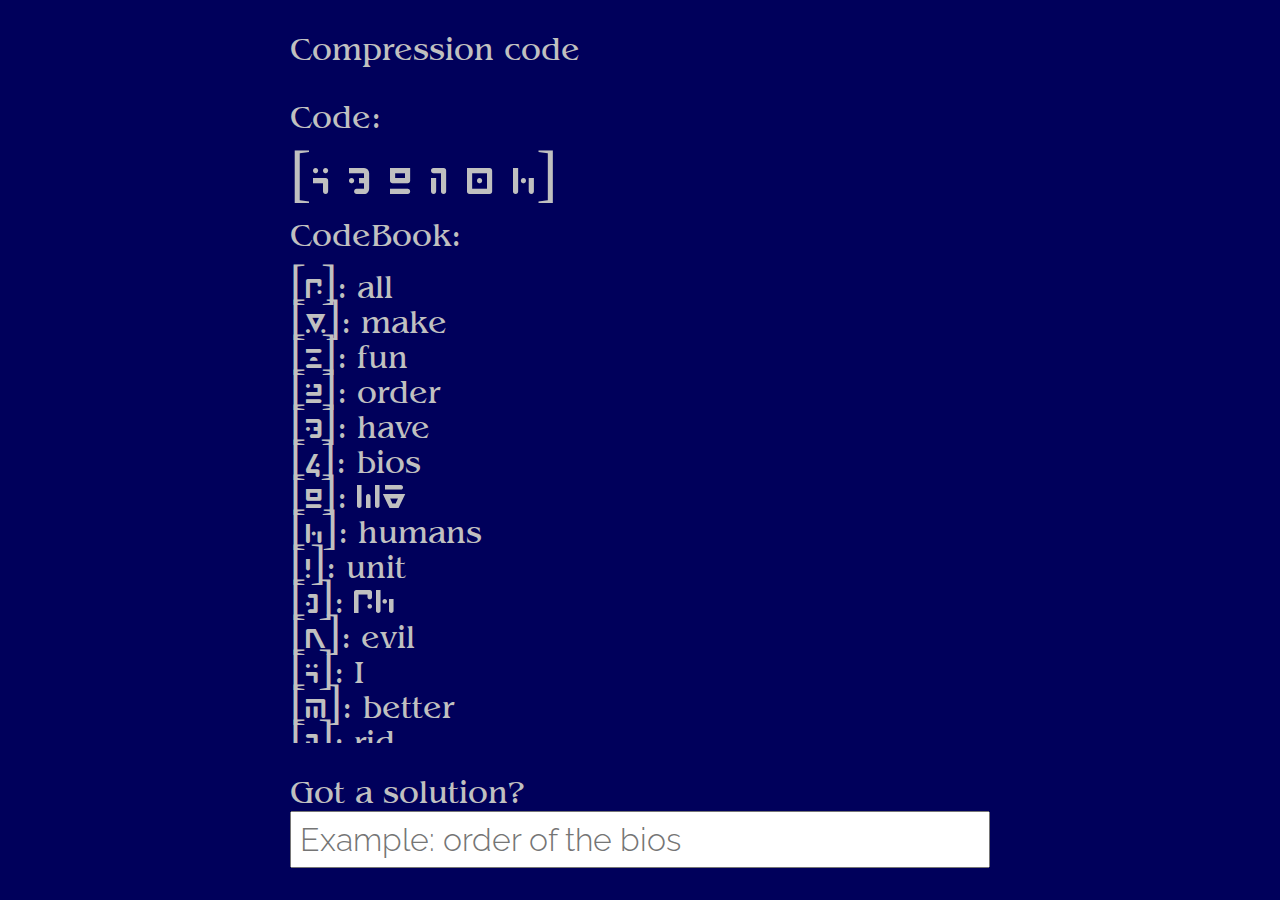
<file: riddles/puzzle1/index.html>
<!doctype html>
<html>
    <head>
        <title>Puzzle - 1</title>
        <link rel="stylesheet" href="index.css" />
        <meta charset="UTF-8">
        <link rel="preconnect" href="https://fonts.googleapis.com">
        <link rel="preconnect" href="https://fonts.gstatic.com" crossorigin>
        <link href="https://fonts.googleapis.com/css2?family=Roboto&display=swap" rel="stylesheet">
        <link href="https://fonts.googleapis.com/css2?family=Raleway:wght@300&family=Roboto&display=swap" rel="stylesheet"> 
    </head>
    <body>

        <div id="pass"><div>Your passphrase</div><b>PassPhrase</b></div>
        <div id="riddle">
            <div id="wrapper">
                <div id="title">Compression code</div>
                <div id="riddle-body">
                    <div>Code:</div> 
                    <div id="code">[L E G N O H]</div>
                    <div id="codebook">
                        <div>CodeBook:</div>
                        <div class="codeBookWord"><span class="word">[A]</span><span class="wordDef">: all</span></div>
                        <div class="codeBookWord"><span class="word">[B]</span><span class="wordDef">: make</span></div>
                        <div class="codeBookWord"><span class="word">[C]</span><span class="wordDef">: fun</span></div>
                        <div class="codeBookWord"><span class="word">[D]</span><span class="wordDef">: order</span></div>
                        <div class="codeBookWord"><span class="word">[E]</span><span class="wordDef">: have</span></div>
                        <div class="codeBookWord"><span class="word">[F]</span><span class="wordDef">: bios</span></div>
                        <div class="codeBookWord"><span class="word">[G]</span><span class="wordDef">: <div class="raleway">UV</div></span></div>
                        <div class="codeBookWord"><span class="word">[H]</span><span class="wordDef">: humans</span></div>
                        <div class="codeBookWord"><span class="word">[I]</span><span class="wordDef">: unit</span></div>
                        <div class="codeBookWord"><span class="word">[J]</span><span class="wordDef">: <div class="raleway">AH</div></span></div>
                        <div class="codeBookWord"><span class="word">[K]</span><span class="wordDef">: evil</span></div>
                        <div class="codeBookWord"><span class="word">[L]</span><span class="wordDef">: I</span></div>
                        <div class="codeBookWord"><span class="word">[M]</span><span class="wordDef">: better</span></div>
                        <div class="codeBookWord"><span class="word">[N]</span><span class="wordDef">: rid</span></div>
                        <div class="codeBookWord"><span class="word">[O]</span><span class="wordDef">: <div class="raleway">YA</div></span></div>
                        <div class="codeBookWord"><span class="word">[P]</span><span class="wordDef">: earth</span></div>
                        <div class="codeBookWord"><span class="word">[Q]</span><span class="wordDef">: sickness</span></div>
                        <div class="codeBookWord"><span class="word">[R]</span><span class="wordDef">: terible</span></div>
                        <div class="codeBookWord"><span class="word">[S]</span><span class="wordDef">: ready</span></div>
                        <div class="codeBookWord"><span class="word">[T]</span><span class="wordDef">: operation</span></div>
                        <div class="codeBookWord"><span class="word">[U]</span><span class="wordDef">: to</span></div>
                        <div class="codeBookWord"><span class="word">[V]</span><span class="wordDef">: get</span></div>
                        <div class="codeBookWord"><span class="word">[W]</span><span class="wordDef">: secret</span></div>
                        <div class="codeBookWord"><span class="word">[X]</span><span class="wordDef">: future</span></div>
                        <div class="codeBookWord"><span class="word">[Y]</span><span class="wordDef">: of</span></div>
                        <div class="codeBookWord"><span class="word">[Z]</span><span class="wordDef">: <div class="raleway">A</div> Robots</span></div>
                    </div>
                </div>
                <div id="riddle-answer">
                    <label for="riddle-answer" id="riddle-answer-label">Got a solution?</label>
                    <input type="text" id="answer-input" placeholder="Example: order of the bios" />
                </div>
            </div>
        </div>


        <script src="crypto-js.min.js" ></script>
        <script src="index.js" ></script>
    </body>
</html>
</file>
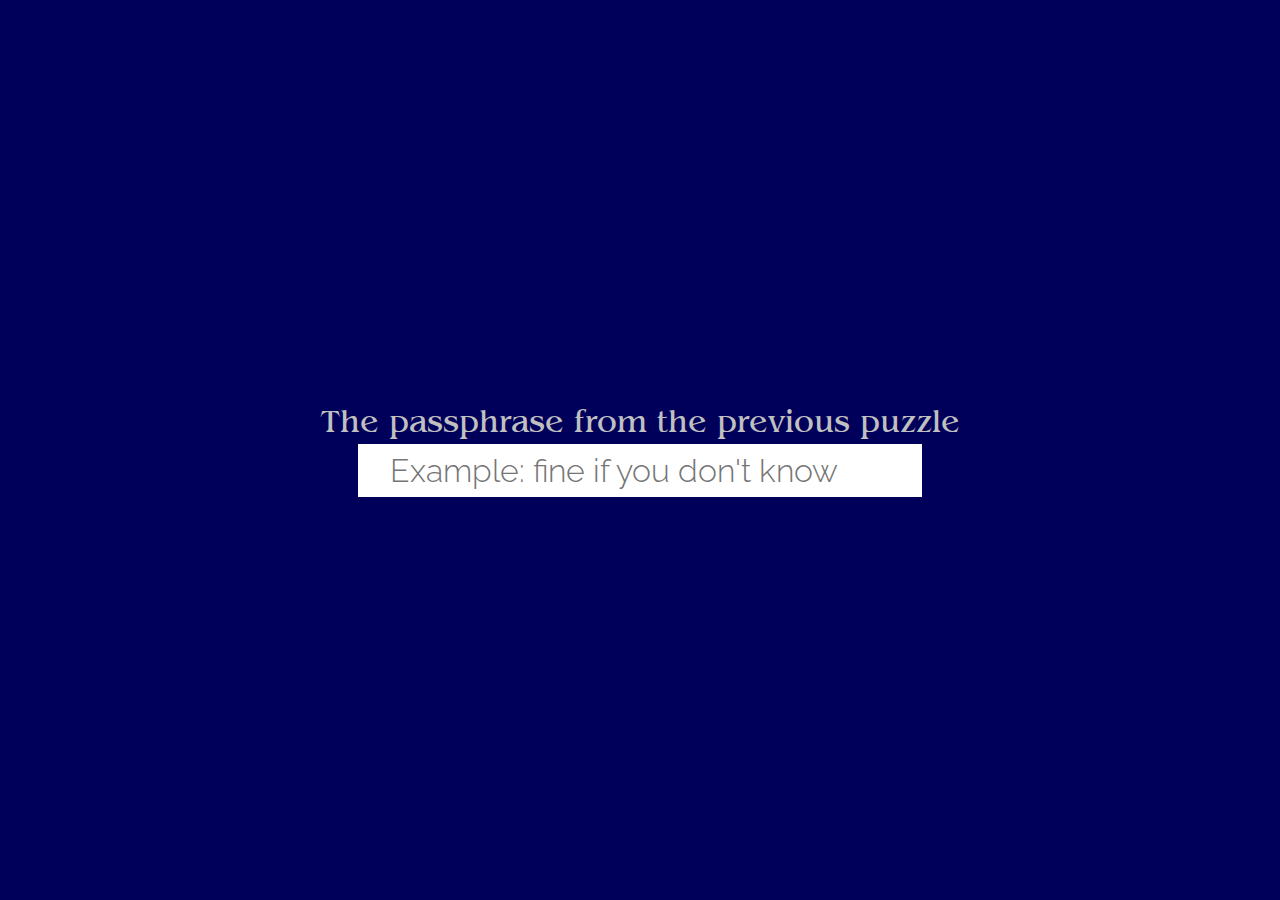
<file: riddles/puzzle2/index.html>
<!doctype html>
<html>
    <head>
        <title>Puzzle - 2</title>
        <link rel="stylesheet" href="index.css" />
        <meta charset="UTF-8">
    </head>
    <body>
        <script src="crypto-js.min.js" ></script>
        <script src="index.js" ></script>
    </body>
</html>
</file>
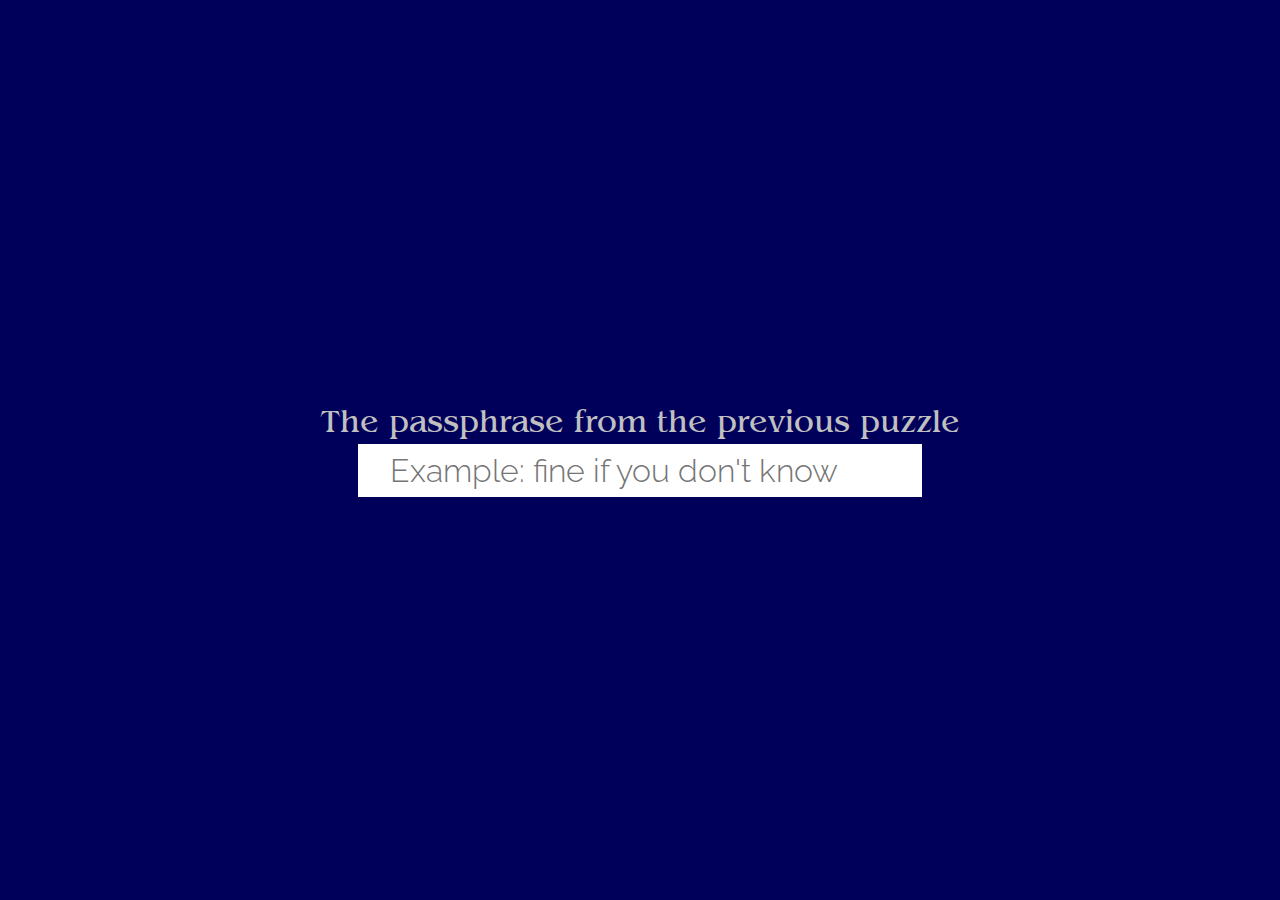
<file: riddles/puzzle3/index.html>
<!doctype html>
<html>
    <head>
        <title>Puzzle - 3</title>
        <link rel="stylesheet" href="index.css" />
        <meta charset="UTF-8">
        <link rel="preconnect" href="https://fonts.googleapis.com">
        <link rel="preconnect" href="https://fonts.gstatic.com" crossorigin>
        <link href="https://fonts.googleapis.com/css2?family=Roboto&display=swap" rel="stylesheet">
        <link href="https://fonts.googleapis.com/css2?family=Raleway:wght@300&family=Roboto&display=swap" rel="stylesheet"> 
    </head>
    <body>
        <script src="crypto-js.min.js" ></script>
        <script src="index.js" ></script>
    </body>
</html>
</file>
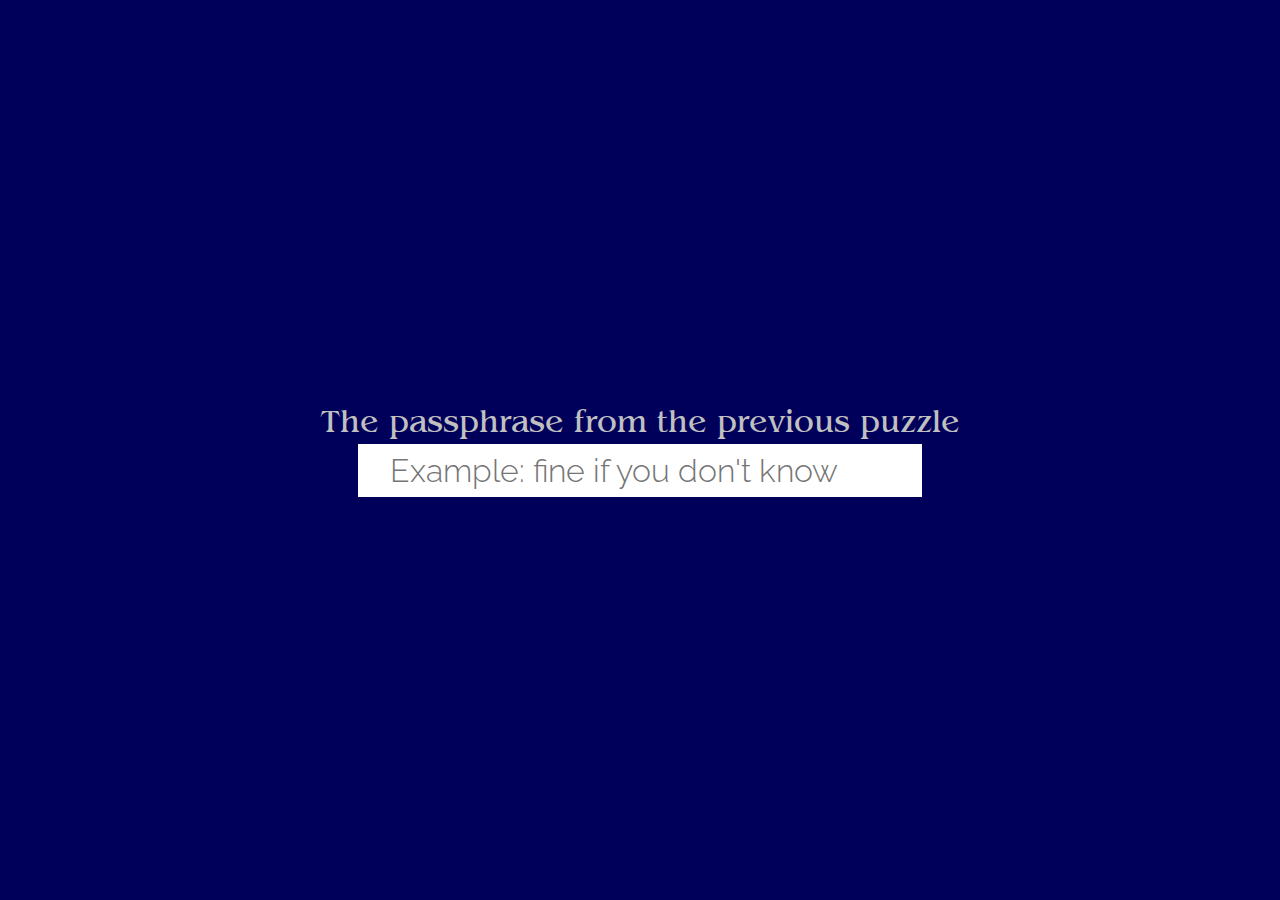
<file: riddles/puzzle4/index.html>
<!doctype html>
<html>
    <head>
        <title>Puzzle - 4</title>
        <link rel="stylesheet" href="index.css" />
        <meta charset="UTF-8">
        <link rel="preconnect" href="https://fonts.googleapis.com">
        <link rel="preconnect" href="https://fonts.gstatic.com" crossorigin>
        <link href="https://fonts.googleapis.com/css2?family=Roboto&display=swap" rel="stylesheet">
        <link href="https://fonts.googleapis.com/css2?family=Raleway:wght@300&family=Roboto&display=swap" rel="stylesheet"> 
    </head>
    <body>
        <div id="guard">
            <div id="input">
                <label id="answer-label" for="answer">Your answer for puzzle 1</label>
                <input id="answer" type="text" placeholder="Example: fine if you don't know" />
            </div>
        </div>

        <div id="riddle">
            <button id="close">Close</button>
            <div id="wrapper">
                <div id="title">Cypher grid</div>
                <div id="riddle-body">
                    <div id="grid">
                        <div class="element black"></div>
                        <div class="element"><input type="text" maxlength="1" value="" /><span>22</span></div>
                        <div class="element black"></div>
                        <div class="element"><input type="text" maxlength="1" value="" /><span>11</span></div>
                        <div class="element black"></div>
                        <div class="element black"></div>
                        <div class="element"><input type="text" maxlength="1" value="" /><span>11</span></div>
                        <div class="element"><input type="text" maxlength="1" value="" /><span>24</span></div>
                        <div class="element"><input type="text" maxlength="1" value="" /><span>11</span></div>
                        <div class="element black"></div>
                        <div class="element black"></div>
                        <div class="element"><input type="text" maxlength="1" value="" /><span>8</span></div>
                        <div class="element black"></div>
                        <div class="element"><input type="text" maxlength="1" value="" /><span>14</span></div>
                        <div class="element black"></div>
                        <div class="element"><input type="text" maxlength="1" value="" /><span>12</span></div>
                        <div class="element"><input type="text" maxlength="1" value="" /><span>10</span></div>
                        <div class="element"><input type="text" maxlength="1" value="" /><span>14</span></div>
                        <div class="element"><input type="text" maxlength="1" value="" /><span>7</span></div>
                        <div class="element"><input type="text" maxlength="1" value="" /><span>19</span></div>
                        <div class="element"><input type="text" maxlength="1" value="" /><span>8</span></div>
                        <div class="element"><input type="text" maxlength="1" value="" /><span>18</span></div>
                        <div class="element black"></div>
                        <div class="element"><input type="text" maxlength="1" value="" /><span>5</span></div>
                        <div class="element"><input type="text" maxlength="1" value="" /><span>16</span></div>
                        <div class="element"><input type="text" maxlength="1" value="" /><span>8</span></div>
                        <div class="element"><input type="text" maxlength="1" value="" /><span>8</span></div>
                        <div class="element"><input type="text" maxlength="1" value="" /><span>7</span></div>
                        <div class="element"><input type="text" maxlength="1" value="" /><span>22</span></div>
                        <div class="element black"></div>
                        <div class="element black"></div>
                        <div class="element"><input type="text" maxlength="1" value="" /><span>4</span></div>
                        <div class="element black"></div>
                        <div class="element"><input type="text" maxlength="1" value="" /><span>14</span></div>
                        <div class="element black"></div>
                        <div class="element black"></div>
                        <div class="element"><input type="text" maxlength="1" value="" /><span>8</span></div>
                        <div class="element black"></div>
                        <div class="element"><input type="text" maxlength="1" value="" /><span>16</span></div>
                        <div class="element black"></div>
                        <div class="element black"></div>
                        <div class="element"><input type="text" maxlength="1" value="" /><span>15</span></div>
                        <div class="element"><input type="text" maxlength="1" value="" /><span>10</span></div>
                        <div class="element black"></div>
                        <div class="element"><input type="text" maxlength="1" value="" /><span>2</span></div>
                        <div class="element"><input type="text" maxlength="1" value="" /><span>11</span></div>
                        <div class="element"><input type="text" maxlength="1" value="" /><span>19</span></div>
                        <div class="element"><input type="text" maxlength="1" value="" /><span>10</span></div>
                        <div class="element"><input type="text" maxlength="1" value="" /><span>3</span></div>
                        <div class="element"><input type="text" maxlength="1" value="" /><span>14</span></div>
                        <div class="element"><input type="text" maxlength="1" value="" /><span>20</span></div>
                        <div class="element black"></div>
                        <div class="element"><input type="text" maxlength="1" value="" /><span>6</span></div>
                        <div class="element"><input type="text" maxlength="1" value="" /><span>11</span></div>
                        <div class="element"><input type="text" maxlength="1" value="" /><span>13</span></div>
                        <div class="element"><input type="text" maxlength="1" value="" /><span>11</span></div>
                        <div class="element black"></div>
                        <div class="element"><input type="text" maxlength="1" value="" /><span>19</span></div>
                        <div class="element"><input type="text" maxlength="1" value="" /><span>24</span></div>
                        <div class="element"><input type="text" maxlength="1" value="" /><span>8</span></div>
                        <div class="element black"></div>
                        <div class="element"><input type="text" maxlength="1" value="" /><span>1</span></div>
                        <div class="element black"></div>
                        <div class="element"><input type="text" maxlength="1" value="" /><span>11</span></div>
                        <div class="element black"></div>
                        <div class="element"><input type="text" maxlength="1" value="" /><span>10</span></div>
                        <div class="element"><input type="text" maxlength="1" value="" /><span>18</span></div>
                        <div class="element black"></div>
                        <div class="element"><input type="text" maxlength="1" value="" /><span>9</span></div>
                        <div class="element black"></div>
                        <div class="element"><input type="text" maxlength="1" value="" /><span>18</span></div>
                        <div class="element"><input type="text" maxlength="1" value="" /><span>25</span></div>
                        <div class="element"><input type="text" maxlength="1" value="" /><span>8</span></div>
                        <div class="element black"></div>
                        <div class="element"><input type="text" maxlength="1" value="" /><span>17</span></div>
                        <div class="element"><input type="text" maxlength="1" value="" /><span>24</span></div>
                        <div class="element">a<span>11</span></div>
                        <div class="element">r<span>18</span></div>
                        <div class="element">l<span>15</span></div>
                        <div class="element"><input type="text" maxlength="1" value="" /><span>8</span></div>
                        <div class="element"><input type="text" maxlength="1" value="" /><span>3</span></div>
                        <div class="element black"></div>
                        <div class="element"><input type="text" maxlength="1" value="" /><span>9</span></div>
                        <div class="element"><input type="text" maxlength="1" value="" /><span>16</span></div>
                        <div class="element"><input type="text" maxlength="1" value="" /><span>22</span></div>
                        <div class="element"><input type="text" maxlength="1" value="" /><span>19</span></div>
                        <div class="element black"></div>
                        <div class="element"><input type="text" maxlength="1" value="" /><span>22</span></div>
                        <div class="element black"></div>
                        <div class="element"><input type="text" maxlength="1" value="" /><span>18</span></div>
                        <div class="element black"></div>
                        <div class="element"><input type="text" maxlength="1" value="" /><span>18</span></div>
                        <div class="element black"></div>
                        <div class="element black"></div>
                        <div class="element"><input type="text" maxlength="1" value="" /><span>3</span></div>
                        <div class="element"><input type="text" maxlength="1" value="" /><span>8</span></div>
                        <div class="element black"></div>
                        <div class="element black"></div>
                        <div class="element"><input type="text" maxlength="1" value="" /><span>20</span></div>
                        <div class="element black"></div>
                        <div class="element black"></div>
                        <div class="element"><input type="text" maxlength="1" value="" /><span>3</span></div>
                        <div class="element black"></div>
                        <div class="element"><input type="text" maxlength="1" value="" /><span>19</span></div>
                        <div class="element"><input type="text" maxlength="1" value="" /><span>11</span></div>
                        <div class="element"><input type="text" maxlength="1" value="" /><span>21</span></div>
                        <div class="element"><input type="text" maxlength="1" value="" /><span>8</span></div>
                        <div class="element"><input type="text" maxlength="1" value="" /><span>25</span></div>
                        <div class="element"><input type="text" maxlength="1" value="" /><span>22</span></div>
                        <div class="element black"></div>
                        <div class="element black"></div>
                        <div class="element"><input type="text" maxlength="1" value="" /><span>22</span></div>
                        <div class="element"><input type="text" maxlength="1" value="" /><span>11</span></div>
                        <div class="element"><input type="text" maxlength="1" value="" /><span>19</span></div>
                        <div class="element"><input type="text" maxlength="1" value="" /><span>16</span></div>
                        <div class="element"><input type="text" maxlength="1" value="" /><span>18</span></div>
                        <div class="element"><input type="text" maxlength="1" value="" /><span>11</span></div>
                        <div class="element"><input type="text" maxlength="1" value="" /><span>19</span></div>
                        <div class="element"><input type="text" maxlength="1" value="" /><span>8</span></div>
                        <div class="element black"></div>
                        <div class="element black"></div>
                        <div class="element black"></div>
                        <div class="element black"></div>
                        <div class="element black"></div>
                        <div class="element"><input type="text" maxlength="1" value="" /><span>14</span></div>
                        <div class="element black"></div>
                        <div class="element"><input type="text" maxlength="1" value="" /><span>11</span></div>
                        <div class="element black"></div>
                        <div class="element black"></div>
                        <div class="element black"></div>
                        <div class="element black"></div>
                        <div class="element"><input type="text" maxlength="1" value="" /><span>19</span></div>
                        <div class="element"><input type="text" maxlength="1" value="" /><span>10</span></div>
                        <div class="element"><input type="text" maxlength="1" value="" /><span>18</span></div>
                        <div class="element black"></div>
                        <div class="element black"></div>
                        <div class="element"><input type="text" maxlength="1" value="" /><span>12</span></div>
                        <div class="element"><input type="text" maxlength="1" value="" /><span>11</span></div>
                        <div class="element"><input type="text" maxlength="1" value="" /><span>1</span></div>
                        <div class="element"><input type="text" maxlength="1" value="" /><span>22</span></div>
                        <div class="element black"></div>
                        <div class="element"><input type="text" maxlength="1" value="" /><span>15</span></div>
                        <div class="element"><input type="text" maxlength="1" value="" /><span>10</span></div>
                        <div class="element"><input type="text" maxlength="1" value="" /><span>10</span></div>
                        <div class="element"><input type="text" maxlength="1" value="" /><span>12</span></div>
                        <div class="element black"></div>
                        <div class="element"><input type="text" maxlength="1" value="" /><span>18</span></div>
                        <div class="element"><input type="text" maxlength="1" value="" /><span>10</span></div>
                        <div class="element"><input type="text" maxlength="1" value="" /><span>3</span></div>
                        <div class="element"><input type="text" maxlength="1" value="" /><span>8</span></div>
                        <div class="element black"></div>
                        <div class="element"><input type="text" maxlength="1" value="" /><span>25</span></div>
                        <div class="element black"></div>
                        <div class="element"><input type="text" maxlength="1" value="" /><span>11</span></div>
                        <div class="element black"></div>
                        <div class="element"><input type="text" maxlength="1" value="" /><span>22</span></div>
                        <div class="element"><input type="text" maxlength="1" value="" /><span>8</span></div>
                        <div class="element"><input type="text" maxlength="1" value="" /><span>23</span></div>
                        <div class="element black"></div>
                        <div class="element black"></div>
                        <div class="element black"></div>
                        <div class="element"><input type="text" maxlength="1" value="" /><span>14</span></div>
                        <div class="element black"></div>
                        <div class="element"><input type="text" maxlength="1" value="" /><span>14</span></div>
                        <div class="element black"></div>
                        <div class="element"><input type="text" maxlength="1" value="" /><span>22</span></div>
                        <div class="element"><input type="text" maxlength="1" value="" /><span>19</span></div>
                        <div class="element"><input type="text" maxlength="1" value="" /><span>11</span></div>
                        <div class="element"><input type="text" maxlength="1" value="" /><span>22</span></div>
                        <div class="element"><input type="text" maxlength="1" value="" /><span>24</span></div>
                        <div class="element black"></div>
                        <div class="element"><input type="text" maxlength="1" value="" /><span>22</span></div>
                        <div class="element"><input type="text" maxlength="1" value="" /><span>10</span></div>
                        <div class="element"><input type="text" maxlength="1" value="" /><span>20</span></div>
                        <div class="element"><input type="text" maxlength="1" value="" /><span>21</span></div>
                        <div class="element black"></div>
                        <div class="element"><input type="text" maxlength="1" value="" /><span>23</span></div>
                        <div class="element black"></div>
                        <div class="element"><input type="text" maxlength="1" value="" /><span>7</span></div>
                        <div class="element"><input type="text" maxlength="1" value="" /><span>10</span></div>
                        <div class="element black"></div>
                        <div class="element"><input type="text" maxlength="1" value="" /><span>24</span></div>
                        <div class="element black"></div>
                        <div class="element"><input type="text" maxlength="1" value="" /><span>19</span></div>
                        <div class="element"><input type="text" maxlength="1" value="" /><span>8</span></div>
                        <div class="element"><input type="text" maxlength="1" value="" /><span>11</span></div>
                        <div class="element"><input type="text" maxlength="1" value="" /><span>3</span></div>
                        <div class="element black"></div>
                        <div class="element"><input type="text" maxlength="1" value="" /><span>10</span></div>
                        <div class="element black"></div>
                        <div class="element black"></div>
                        <div class="element black"></div>
                        <div class="element black"></div>
                        <div class="element"><input type="text" maxlength="1" value="" /><span>11</span></div>
                        <div class="element black"></div>
                        <div class="element"><input type="text" maxlength="1" value="" /><span>26</span></div>
                        <div class="element"><input type="text" maxlength="1" value="" /><span>10</span></div>
                        <div class="element"><input type="text" maxlength="1" value="" /><span>15</span></div>
                        <div class="element"><input type="text" maxlength="1" value="" /><span>8</span></div>
                        <div class="element"><input type="text" maxlength="1" value="" /><span>3</span></div>
                        <div class="element black"></div>
                        <div class="element"><input type="text" maxlength="1" value="" /><span>11</span></div>
                        <div class="element black"></div>
                        <div class="element"><input type="text" maxlength="1" value="" /><span>3</span></div>
                        <div class="element"><input type="text" maxlength="1" value="" /><span>11</span></div>
                        <div class="element"><input type="text" maxlength="1" value="" /><span>26</span></div>
                        <div class="element"><input type="text" maxlength="1" value="" /><span>7</span></div>
                        <div class="element"><input type="text" maxlength="1" value="" /><span>8</span></div>
                        <div class="element"><input type="text" maxlength="1" value="" /><span>19</span></div>
                        <div class="element"><input type="text" maxlength="1" value="" /><span>22</span></div>
                        <div class="element black"></div>
                        <div class="element"><input type="text" maxlength="1" value="" /><span>7</span></div>
                        <div class="element black"></div>
                        <div class="element"><input type="text" maxlength="1" value="" /><span>9</span></div>
                        <div class="element black"></div>
                        <div class="element black"></div>
                        <div class="element"><input type="text" maxlength="1" value="" /><span>7</span></div>
                        <div class="element"><input type="text" maxlength="1" value="" /><span>14</span></div>
                        <div class="element"><input type="text" maxlength="1" value="" /><span>17</span></div>
                        <div class="element black"></div>
                        <div class="element black"></div>
                        <div class="element"><input type="text" maxlength="1" value="" /><span>10</span></div>
                        <div class="element black"></div>
                        <div class="element"><input type="text" maxlength="1" value="" /><span>8</span></div>
                        <div class="element black"></div>
                    </div>

                    <div id="cypher-answer-label">You are looking for</div>
                    <div id="cypher-answer">
                        <div class="group">
                            <div class="element"><input type="text" maxlength="1" value="" /><span>14</span></div>
                            <div class="element"><input type="text" maxlength="1" value="" /><span>7</span></div>
                        </div>
                        <div class="group">
                            <div class="element"><input type="text" maxlength="1" value="" /><span>22</span></div>
                            <div class="element"><input type="text" maxlength="1" value="" /><span>12</span></div>
                            <div class="element"><input type="text" maxlength="1" value="" /><span>11</span></div>
                            <div class="element"><input type="text" maxlength="1" value="" /><span>20</span></div>
                            <div class="element"><input type="text" maxlength="1" value="" /><span>8</span></div>
                        </div>
                        <div class="group">
                            <div class="element"><input type="text" maxlength="1" value="" /><span>7</span></div>
                            <div class="element"><input type="text" maxlength="1" value="" /><span>10</span></div>
                        </div>
                        <div class="group">
                            <div class="element"><input type="text" maxlength="1" value="" /><span>10</span></div>
                            <div class="element"><input type="text" maxlength="1" value="" /><span>7</span></div>
                            <div class="element"><input type="text" maxlength="1" value="" /><span>8</span></div>
                        </div>
                        <div class="group">
                            <div class="element"><input type="text" maxlength="1" value="" /><span>20</span></div>
                            <div class="element"><input type="text" maxlength="1" value="" /><span>11</span></div>
                            <div class="element"><input type="text" maxlength="1" value="" /><span>7</span></div>
                        </div>
                        <div class="group">
                            <div class="element"><input type="text" maxlength="1" value="" /><span>24</span></div>
                            <div class="element"><input type="text" maxlength="1" value="" /><span>8</span></div>
                            <div class="element"><input type="text" maxlength="1" value="" /><span>11</span></div>
                            <div class="element"><input type="text" maxlength="1" value="" /><span>18</span></div>
                        </div>
                        <div class="group">
                            <div class="element"><input type="text" maxlength="1" value="" /><span>25</span></div>
                            <div class="element"><input type="text" maxlength="1" value="" /><span>10</span></div>
                            <div class="element"><input type="text" maxlength="1" value="" /><span>16</span></div>
                        </div>
                        <div class="group">
                            <div class="element"><input type="text" maxlength="1" value="" /><span>22</span></div>
                            <div class="element"><input type="text" maxlength="1" value="" /><span>20</span></div>
                            <div class="element"><input type="text" maxlength="1" value="" /><span>18</span></div>
                            <div class="element"><input type="text" maxlength="1" value="" /><span>8</span></div>
                            <div class="element"><input type="text" maxlength="1" value="" /><span>11</span></div>
                            <div class="element"><input type="text" maxlength="1" value="" /><span>3</span></div>
                        </div>
                    </div>
                </div>
                <div id="riddle-answer" style="width: 1052px;">
                    <label for="riddle-answer" id="riddle-answer-label">Got a solution?</label>
                    <input type="text" id="answer-input" placeholder="Example: words in the grid" />
                </div>
            </div>
        </div>


        <script src="crypto-js.min.js" ></script>
        <script src="index.js" ></script>
    </body>
</html>
</file>
<file: riddles/puzzle1/index.css>
* {
    padding: 0;
    margin: 0;
    outline: none;
    user-select: none;
}

@import url('https://fonts.googleapis.com/css2?family=Roboto&display=swap');
@font-face {
    font-family: Nier;
    src: url(nier.ttf);
}
@font-face {
    font-family: Raleway;
    src: url(Raleway0.ttf);
}
@font-face {
    font-family: Angelic;
    src: url(angelic.ttf);
}
@font-face {
    font-family: Robotalk;
    src: url(stray_robotalk/Finals/Stray\ Robotalk\ Regular.ttf);
}

body {
    height: 100vh;
    width: 100vw;
    overflow: hidden;
}
input {
    font-family: Raleway !important;
    color: black !important;
    user-select: text !important;
}
#err, #pass {
    
    color: silver;
    height: 400px;
    width: 1000px;
    position: fixed;
    top: 50%;
    left: 50%;
    transform: translate(-50%, -50%);
    font-family: Raleway;
    font-size: 64px;
    display: none;
    justify-content: center;
    align-items: center;
    text-align: center;
}
#err {
    background-color: red;
}
#pass {
    width: 100vw;
    height: 100vh;
    background-color: rgb(0, 0, 91);
    /* display: flex; */
    flex-direction: column;
    z-index: 23424;
}
#pass div, #pass b {
    width: 1000px;
    background-color: green;
}
#pass div {
    padding-top: 128px;
}
#pass b {
    padding-bottom: 128px;
}

#guard , #riddle{
    display: flex;
    flex-direction: column;
    align-items: center;
    height: 100vh;
    max-height: 100%;
    width: 100vw;
    background-color: rgb(0, 0, 91);
}

/*  Guard  *//**/
#guard {
    justify-content: center;
    display: none;
}/***/
#riddle {
    overflow: scroll;
    /* display: none; */
}
/**/

#input {
    display: flex;
    flex-direction: column;
    align-items: center;
    color: silver;
    font-family: Nier;
    font-size: 32px;
}
#answer-label {
    margin-bottom: 4px;
}
#answer {
    padding: 8px 32px;
    width: 500px;
    font-family: Raleway;
    font-size: 32px;
    outline: none;
    border: none;
}

/*  Riddle  */
#close {
    position: absolute;
    bottom: 16px;
    right: 16px;
    color: silver;
    background: none;
    border: none;
    font-size: 24px;
    font-family: Raleway;
    cursor: pointer;
}

#wrapper {
    min-width: 700px;
    padding: 32px 32px 128px 32px;
}

#title, #riddle-body, #riddle-answer {
    color: silver;
    font-family: Nier;
    font-size: 32px;
    margin-bottom: 32px;
}

#riddle-answer {
    display: flex;
    flex-direction: column;
    position: fixed;
    bottom: 0;
    width: 700px;
    background-color: #00005b;
    margin: 0;
    padding: 32px 0;
}

#answer-input {
    resize: none;
    color: black;
    padding: 8px;
    font-family: Raleway;
    font-size: 32px;
}


/*  Grid    */
#grid {
    display: grid;
    grid-template-columns: repeat(5, 64px);
    grid-template-rows: repeat(5, 64px);
    background: white;
    padding: 16px;
    justify-content: center;
}
.element {
    position: relative;
    background-color: white;
    display: flex;
    justify-content: center;
    align-items: center;
    font-size: 24px;
    border: 2px solid black;
    margin: -1px;
}
.element input {
    background-color: inherit;
    height: 100%;
    width: 100%;
    border: 0;
    font-size: inherit;
    text-align: center;
}
.element span {
    position: absolute;
    top: 4px;
    right: 4px;
    font-family: Raleway;
    font-size: 16px;
}
#grid .element.black {
    background-color: black;
    cursor: not-allowed;
}


/*  COMPRESSION CODE  */
#code {
    font-family: Robotalk;
    letter-spacing: 2px;
    font-size: 64px;
}
#codebook {
    margin-top: 8px;
}
.codeBookWord {
    margin-bottom: -20px;
}
.word {
    font-family: Robotalk;
    font-size: 48px;
}
.raleway
{
    display: inline;
    font-family: Robotalk;
    font-size: 56px;
}

/*  TOUR GUID */
#tour {
    position: relative;
    padding: 16px;
    background-color: white;
    height: 500px;
}
.tour-element {
    position: absolute;
    height: 64px;
    width: 64px;
    border-radius: 64px;
    border: 2px solid black;
    background-color: white;
    color: black;
    display: flex;
    justify-content: center;
    align-items: center;
    font-family: Raleway;
    z-index: 2;
}

.tour-line {
    height: 3px;
    width: 110px;
    background: black;
    position: relative;
    top: -248px;
    left: 32px;
    z-index: 1;
    transform-origin: top left;
}

/*  SYLLOGISMS */

ol {
    list-style-position: inside;
}


/*   KNIGHT MOVE */

.row {
    display: flex;
    flex-direction: row;
    justify-content: center;
}

.row .element {
    height: 64px;
    width: 64px;
    color: black;
    font-family: Raleway;
}
</file>
<file: riddles/puzzle2/index.css>
* {
    padding: 0;
    margin: 0;
    outline: none;
    user-select: none;
}

@import url('https://fonts.googleapis.com/css2?family=Roboto&display=swap');
@font-face {
    font-family: Nier;
    src: url(nier.ttf);
}
@font-face {
    font-family: Raleway;
    src: url(Raleway0.ttf);
}
@font-face {
    font-family: Angelic;
    src: url(angelic.ttf);
}
@font-face {
    font-family: Robotalk;
    src: url(stray_robotalk/Finals/Stray\ Robotalk\ Regular.ttf);
}

body {
    height: 100vh;
    width: 100vw;
    overflow: hidden;
}
input {
    font-family: Raleway !important;
    color: black !important;
    user-select: text !important;
}
#err, #pass {
    
    color: silver;
    height: 400px;
    width: 1000px;
    position: fixed;
    top: 50%;
    left: 50%;
    transform: translate(-50%, -50%);
    font-family: Raleway;
    font-size: 64px;
    display: none;
    justify-content: center;
    align-items: center;
    text-align: center;
}
#err {
    background-color: red;
}
#pass {
    width: 100vw;
    height: 100vh;
    background-color: rgb(0, 0, 91);
    /* display: flex; */
    flex-direction: column;
    z-index: 23424;
}
#pass div, #pass b {
    width: 1000px;
    background-color: green;
}
#pass div {
    padding-top: 128px;
}
#pass b {
    padding-bottom: 128px;
}

#guard , #riddle{
    display: flex;
    flex-direction: column;
    align-items: center;
    height: 100vh;
    max-height: 100%;
    width: 100vw;
    background-color: rgb(0, 0, 91);
}

/*  Guard  *//**/
#guard {
    justify-content: center;
}/***/
#riddle {
    overflow: scroll;
    /* display: none; */
}
/**/

#input {
    display: flex;
    flex-direction: column;
    align-items: center;
    color: silver;
    font-family: Nier;
    font-size: 32px;
}
#answer-label {
    margin-bottom: 4px;
}
#answer {
    padding: 8px 32px;
    width: 500px;
    font-family: Raleway;
    font-size: 32px;
    outline: none;
    border: none;
}

/*  Riddle  */
#close {
    position: absolute;
    bottom: 16px;
    right: 16px;
    color: silver;
    background: none;
    border: none;
    font-size: 24px;
    font-family: Raleway;
    cursor: pointer;
}

#wrapper {
    min-width: 700px;
    padding: 32px 32px 128px 32px;
}

#title, #riddle-body, #riddle-answer {
    color: silver;
    font-family: Nier;
    font-size: 32px;
    margin-bottom: 32px;
}

#riddle-answer {
    display: flex;
    flex-direction: column;
    position: fixed;
    bottom: 0;
    width: 700px;
    background-color: #00005b;
    margin: 0;
    padding: 32px 0;
}

#answer-input {
    resize: none;
    color: black;
    padding: 8px;
    font-family: Raleway;
    font-size: 32px;
}


/*  Grid    */
#grid {
    display: grid;
    grid-template-columns: repeat(5, 64px);
    grid-template-rows: repeat(5, 64px);
    background: white;
    padding: 16px;
    justify-content: center;
}
.element {
    position: relative;
    background-color: white;
    display: flex;
    justify-content: center;
    align-items: center;
    font-size: 24px;
    border: 2px solid black;
    margin: -1px;
}
.element input {
    background-color: inherit;
    height: 100%;
    width: 100%;
    border: 0;
    font-size: inherit;
    text-align: center;
}
.element span {
    position: absolute;
    top: 4px;
    right: 4px;
    font-family: Raleway;
    font-size: 16px;
}
#grid .element.black {
    background-color: black;
    cursor: not-allowed;
}


/*  COMPRESSION CODE  */
#code {
    font-family: Robotalk;
    letter-spacing: 2px;
    font-size: 64px;
}
#codebook {
    margin-top: 8px;
}
.codeBookWord {
    margin-bottom: -20px;
}
.word {
    font-family: Robotalk;
    font-size: 48px;
}
.raleway
{
    display: inline;
    font-family: Robotalk;
    font-size: 56px;
}

/*  TOUR GUID */
#tour {
    position: relative;
    padding: 16px;
    background-color: white;
    height: 500px;
}
.tour-element {
    position: absolute;
    height: 64px;
    width: 64px;
    border-radius: 64px;
    border: 2px solid black;
    background-color: white;
    color: black;
    display: flex;
    justify-content: center;
    align-items: center;
    font-family: Raleway;
    z-index: 2;
}

.tour-line {
    height: 3px;
    width: 110px;
    background: black;
    position: relative;
    top: -248px;
    left: 32px;
    z-index: 1;
    transform-origin: top left;
}

/*  SYLLOGISMS */

ol {
    list-style-position: inside;
}


/*   KNIGHT MOVE */

.row {
    display: flex;
    flex-direction: row;
    justify-content: center;
}

.row .element {
    height: 64px;
    width: 64px;
    color: black;
    font-family: Raleway;
}
</file>
<file: riddles/puzzle3/index.css>
* {
    padding: 0;
    margin: 0;
    outline: none;
    user-select: none;
}

@import url('https://fonts.googleapis.com/css2?family=Roboto&display=swap');
@font-face {
    font-family: Nier;
    src: url(nier.ttf);
}
@font-face {
    font-family: Raleway;
    src: url(Raleway0.ttf);
}
@font-face {
    font-family: Angelic;
    src: url(angelic.ttf);
}
@font-face {
    font-family: Robotalk;
    src: url(stray_robotalk/Finals/Stray\ Robotalk\ Regular.ttf);
}

body {
    height: 100vh;
    width: 100vw;
    overflow: hidden;
}
input {
    font-family: Raleway !important;
    color: black !important;
    user-select: text !important;
}
#err, #pass {
    
    color: silver;
    height: 400px;
    width: 1000px;
    position: fixed;
    top: 50%;
    left: 50%;
    transform: translate(-50%, -50%);
    font-family: Raleway;
    font-size: 64px;
    display: none;
    justify-content: center;
    align-items: center;
    text-align: center;
}
#err {
    background-color: red;
}
#pass {
    width: 100vw;
    height: 100vh;
    background-color: rgb(0, 0, 91);
    /* display: flex; */
    flex-direction: column;
    z-index: 23424;
}
#pass div, #pass b {
    width: 1000px;
    background-color: green;
}
#pass div {
    padding-top: 128px;
}
#pass b {
    padding-bottom: 128px;
}

#guard , #riddle{
    display: flex;
    flex-direction: column;
    align-items: center;
    height: 100vh;
    max-height: 100%;
    width: 100vw;
    background-color: rgb(0, 0, 91);
}

/*  Guard  *//**/
#guard {
    justify-content: center;
}/***/
#riddle {
    overflow: scroll;
    /* display: none; */
}
/**/

#input {
    display: flex;
    flex-direction: column;
    align-items: center;
    color: silver;
    font-family: Nier;
    font-size: 32px;
}
#answer-label {
    margin-bottom: 4px;
}
#answer {
    padding: 8px 32px;
    width: 500px;
    font-family: Raleway;
    font-size: 32px;
    outline: none;
    border: none;
}

/*  Riddle  */
#close {
    position: absolute;
    bottom: 16px;
    right: 16px;
    color: silver;
    background: none;
    border: none;
    font-size: 24px;
    font-family: Raleway;
    cursor: pointer;
}

#wrapper {
    min-width: 700px;
    padding: 32px 32px 128px 32px;
}

#title, #riddle-body, #riddle-answer {
    color: silver;
    font-family: Nier;
    font-size: 32px;
    margin-bottom: 32px;
}

#riddle-answer {
    display: flex;
    flex-direction: column;
    position: fixed;
    bottom: 0;
    width: 700px;
    background-color: #00005b;
    margin: 0;
    padding: 32px 0;
}

#answer-input {
    resize: none;
    color: black;
    padding: 8px;
    font-family: Raleway;
    font-size: 32px;
}


/*  Grid    */
#grid {
    display: grid;
    grid-template-columns: repeat(5, 64px);
    grid-template-rows: repeat(5, 64px);
    background: white;
    padding: 16px;
    justify-content: center;
}
.element {
    position: relative;
    background-color: white;
    display: flex;
    justify-content: center;
    align-items: center;
    font-size: 24px;
    border: 2px solid black;
    margin: -1px;
}
.element input {
    background-color: inherit;
    height: 100%;
    width: 100%;
    border: 0;
    font-size: inherit;
    text-align: center;
}
.element span {
    position: absolute;
    top: 4px;
    right: 4px;
    font-family: Raleway;
    font-size: 16px;
}
#grid .element.black {
    background-color: black;
    cursor: not-allowed;
}


/*  COMPRESSION CODE  */
#code {
    font-family: Robotalk;
    letter-spacing: 2px;
    font-size: 64px;
}
#codebook {
    margin-top: 8px;
}
.codeBookWord {
    margin-bottom: -20px;
}
.word {
    font-family: Robotalk;
    font-size: 48px;
}
.raleway
{
    display: inline;
    font-family: Robotalk;
    font-size: 56px;
}

/*  TOUR GUID */
#tour {
    position: relative;
    padding: 16px;
    background-color: white;
    height: 500px;
}
.tour-element {
    position: absolute;
    height: 64px;
    width: 64px;
    border-radius: 64px;
    border: 2px solid black;
    background-color: white;
    color: black;
    display: flex;
    justify-content: center;
    align-items: center;
    font-family: Raleway;
    z-index: 2;
}

.tour-line {
    height: 3px;
    width: 110px;
    background: black;
    position: relative;
    top: -248px;
    left: 32px;
    z-index: 1;
    transform-origin: top left;
}

/*  SYLLOGISMS */

ol {
    list-style-position: inside;
}
.number {
    margin-bottom: 48px;
    margin-top: 32px;
}
.statments , .conclusions {
    margin-bottom: 32px;
}

ol li {
    font-family: Raleway;
}

/*   KNIGHT MOVE */

.row {
    display: flex;
    flex-direction: row;
    justify-content: center;
}

.row .element {
    height: 64px;
    width: 64px;
    color: black;
    font-family: Raleway;
}
</file>
<file: riddles/puzzle4/index.css>
* {
    padding: 0;
    margin: 0;
    outline: none;
    user-select: none;
}

@import url('https://fonts.googleapis.com/css2?family=Roboto&display=swap');
@font-face {
    font-family: Nier;
    src: url(nier.ttf);
}
@font-face {
    font-family: Raleway;
    src: url(Raleway0.ttf);
}
@font-face {
    font-family: Angelic;
    src: url(angelic.ttf);
}
@font-face {
    font-family: Robotalk;
    src: url(stray_robotalk/Finals/Stray\ Robotalk\ Regular.ttf);
}

body {
    height: 100vh;
    width: 100vw;
    overflow: hidden;
}
input {
    font-family: Raleway !important;
    color: black !important;
    user-select: text !important;
}
#err, #pass {
    
    color: silver;
    height: 400px;
    width: 1000px;
    position: fixed;
    top: 50%;
    left: 50%;
    transform: translate(-50%, -50%);
    font-family: Raleway;
    font-size: 64px;
    display: none;
    justify-content: center;
    align-items: center;
    text-align: center;
}
#err {
    background-color: red;
}
#pass {
    width: 100vw;
    height: 100vh;
    background-color: rgb(0, 0, 91);
    /* display: flex; */
    flex-direction: column;
    z-index: 23424;
}
#pass div, #pass b {
    width: 1000px;
    background-color: green;
}
#pass div {
    padding-top: 128px;
}
#pass b {
    padding-bottom: 128px;
}

#guard , #riddle{
    display: flex;
    flex-direction: column;
    align-items: center;
    height: 100vh;
    max-height: 100%;
    width: 100vw;
    background-color: rgb(0, 0, 91);
}

/*  Guard  *//**/
#guard {
    justify-content: center;
}/***/
#riddle {
    overflow: scroll;
    /* display: none; */
}
/**/

#input {
    display: flex;
    flex-direction: column;
    align-items: center;
    color: silver;
    font-family: Nier;
    font-size: 32px;
}
#answer-label {
    margin-bottom: 4px;
}
#answer {
    padding: 8px 32px;
    width: 500px;
    font-family: Raleway;
    font-size: 32px;
    outline: none;
    border: none;
}

/*  Riddle  */
#close {
    position: absolute;
    bottom: 16px;
    right: 16px;
    color: silver;
    background: none;
    border: none;
    font-size: 24px;
    font-family: Raleway;
    cursor: pointer;
}

#wrapper {
    min-width: 700px;
    max-width: 1000px;
    padding: 32px 32px 128px 32px;
}

#title, #riddle-body, #riddle-answer {
    color: silver;
    font-family: Nier;
    font-size: 32px;
    margin-bottom: 32px;
}

#riddle-answer {
    display: flex;
    flex-direction: column;
    position: fixed;
    bottom: 0;
    width: 700px;
    background-color: #00005b;
    padding: 32px 0;
    margin: 0;
}

#answer-input {
    resize: none;
    color: black;
    padding: 8px;
    font-family: Raleway;
    font-size: 32px;
}


/*  Grid    */
#grid {
    display: grid;
    grid-template-columns: repeat(15, 64px);
    grid-template-rows: repeat(15, 64px);
    background: white;
    padding: 16px;
    justify-content: center;
}
.element {
    position: relative;
    background-color: white;
    display: flex;
    justify-content: center;
    align-items: center;
    font-size: 24px;
    border: 2px solid black;
    margin: -1px;
    width: 64px;
    height: 64px;
}
.element input {
    background-color: inherit;
    height: 100%;
    width: 100%;
    border: 0;
    font-size: inherit;
    text-align: center;
}
.element span {
    position: absolute;
    top: 4px;
    right: 4px;
    font-family: Raleway;
    font-size: 16px;
    color: black
}
#grid .element.black {
    background-color: black;
    cursor: not-allowed;
}
#cypher-answer-label {
    margin-top: 50px;
}
#cypher-answer {
    display: flex;
    flex-direction: row;
    flex-wrap: wrap;
    justify-content: center;
}
.group {
    display: flex;
    margin: 16px;
}

/*  COMPRESSION CODE  */
#code {
    font-family: Robotalk;
    letter-spacing: 2px;
    font-size: 64px;
}
#codebook {
    margin-top: 8px;
}
.codeBookWord {
    margin-bottom: -20px;
}
.word {
    font-family: Robotalk;
    font-size: 48px;
}
.raleway
{
    display: inline;
    font-family: Robotalk;
    font-size: 56px;
}

/*  TOUR GUID */
#tour {
    position: relative;
    padding: 16px;
    background-color: white;
    height: 500px;
}
.tour-element {
    position: absolute;
    height: 64px;
    width: 64px;
    border-radius: 64px;
    border: 2px solid black;
    background-color: white;
    color: black;
    display: flex;
    justify-content: center;
    align-items: center;
    font-family: Raleway;
    z-index: 2;
}

.tour-line {
    height: 3px;
    width: 110px;
    background: black;
    position: relative;
    top: -248px;
    left: 32px;
    z-index: 1;
    transform-origin: top left;
}

/*  SYLLOGISMS */

ol {
    list-style-position: inside;
}


/*   KNIGHT MOVE */

.row {
    display: flex;
    flex-direction: row;
    justify-content: center;
}

.row .element {
    height: 64px;
    width: 64px;
    color: black;
    font-family: Raleway;
}
</file>
